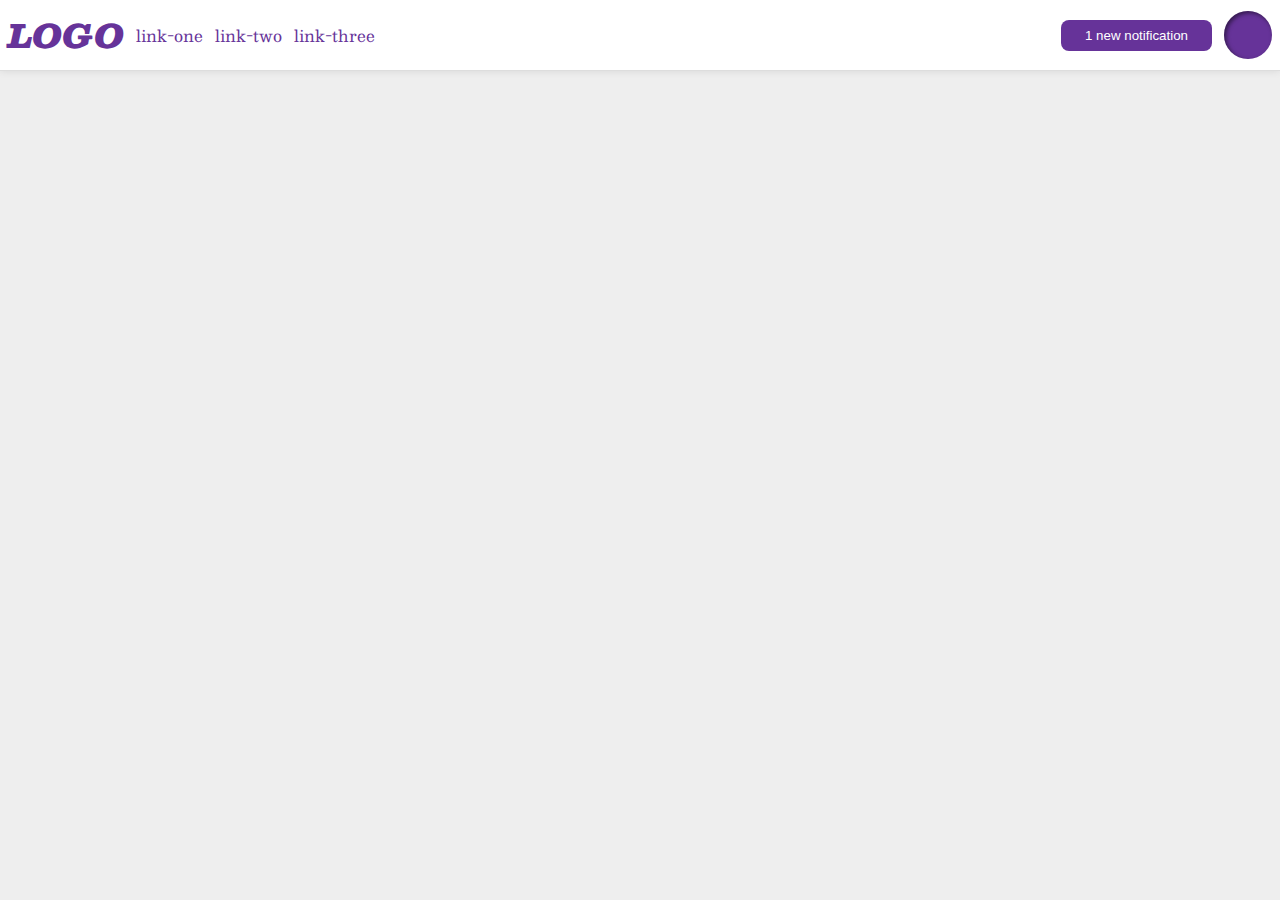
<file: foundations/flex/03-flex-header-2/index.html>
<!DOCTYPE html>
<html lang="en">
  <head>
    <meta charset="UTF-8">
    <meta http-equiv="X-UA-Compatible" content="IE=edge">
    <meta name="viewport" content="width=device-width, initial-scale=1.0">
    <title>Flex Header 2</title>
    <link rel="stylesheet" href="style.css">
  </head>
  <body>
    <div class="header">
      <div class="left">
        <div class="logo">
          LOGO
        </div>

        <ul class="links">
          <li><a href="https://google.com">link-one</a></li>
          <li><a href="https://google.com">link-two</a></li>
          <li><a href="https://google.com">link-three</a></li>
        </ul>
      </div>

      <div class="right">
        <button class="notifications">
          1 new notification
        </button>
      
        <div class="profile-image"></div>
      </div>
    </div>
  </body>
</html>
</file>
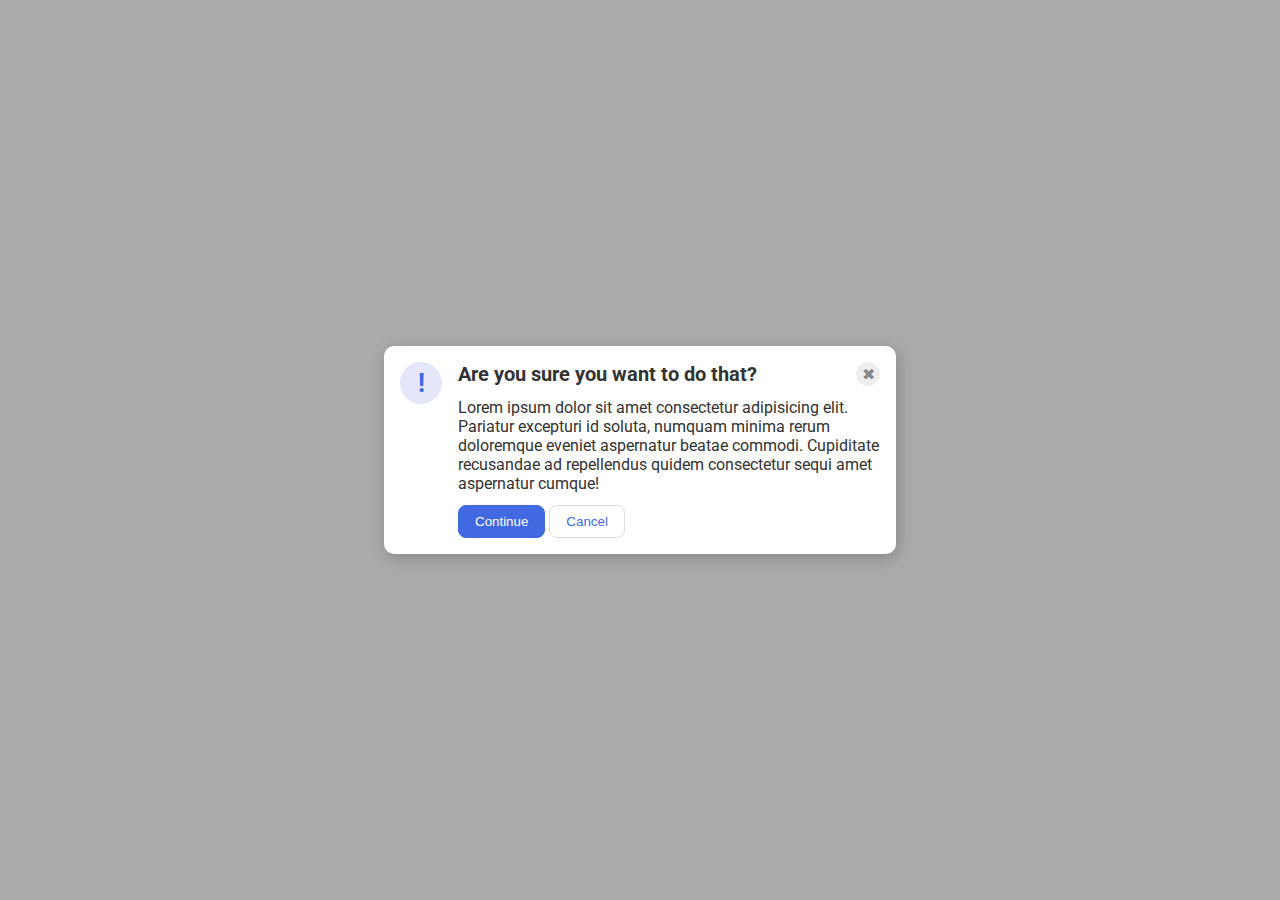
<file: foundations/flex/05-flex-modal/index.html>
<!DOCTYPE html>
<html lang="en">
  <head>
    <meta charset="UTF-8">
    <meta http-equiv="X-UA-Compatible" content="IE=edge">
    <meta name="viewport" content="width=device-width, initial-scale=1.0">
    <link rel="stylesheet" href="style.css">  
    <title>Modal</title>
  </head>
  <body>
    <div class="modal">
      <div class="icon">!</div>
      <div class="message">
        <div class="top">
          <div class="header">Are you sure you want to do that?</div>
          <button class="close-button">✖</button>
        </div>
        <div class="text">Lorem ipsum dolor sit amet consectetur adipisicing elit. Pariatur excepturi id soluta, numquam minima rerum doloremque eveniet aspernatur beatae commodi. Cupiditate recusandae ad repellendus quidem consectetur sequi amet aspernatur cumque!</div>
        <div class="buttons">
          <button class="continue">Continue</button>
          <button class="cancel">Cancel</button>
        </div>
      </div>
    </div>
  </body>
</html>
</file>
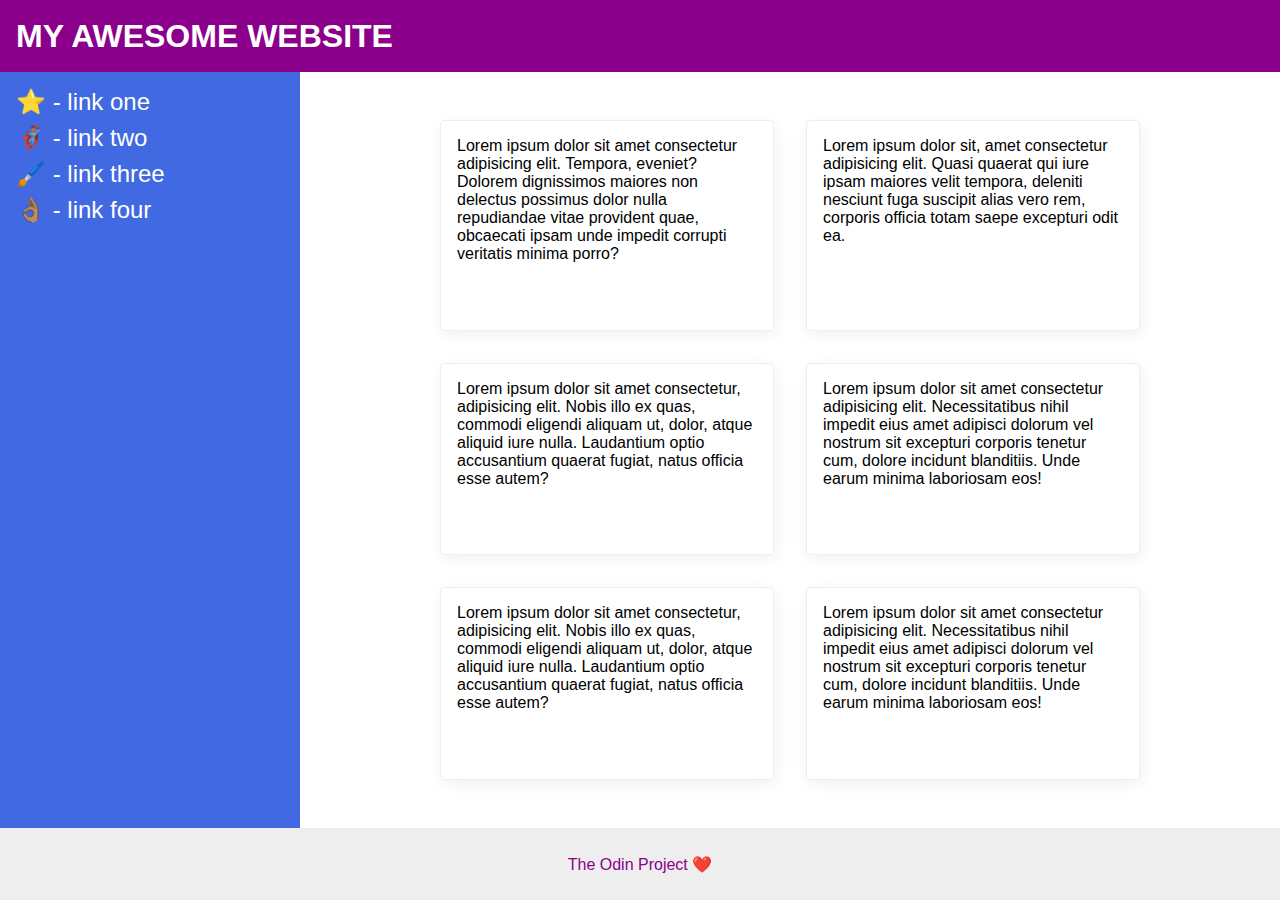
<file: foundations/flex/07-flex-layout-2/index.html>
<!DOCTYPE html>
<html lang="en">
  <head>
    <meta charset="UTF-8">
    <meta http-equiv="X-UA-Compatible" content="IE=edge">
    <meta name="viewport" content="width=device-width, initial-scale=1.0">
    <title>The Holy Grail</title>
    <link rel="stylesheet" href="style.css">
  </head>
  <body>
    <div class="header">
      MY AWESOME WEBSITE
    </div>
    
    <div class="main">
      <div class="sidebar">
        <ul>
          <li><a href="#">⭐ - link one</a></li>
          <li><a href="#">🦸🏽‍♂️ - link two</a></li>
          <li><a href="#">🖌️ - link three</a></li>
          <li><a href="#">👌🏽 - link four</a></li>
        </ul>
      </div>
    
      <div class="cards">
        <div class="card">Lorem ipsum dolor sit amet consectetur adipisicing elit. Tempora, eveniet? Dolorem dignissimos maiores non delectus possimus dolor nulla repudiandae vitae provident quae, obcaecati ipsam unde impedit corrupti veritatis minima porro?</div>
        <div class="card">Lorem ipsum dolor sit, amet consectetur adipisicing elit. Quasi quaerat qui iure ipsam maiores velit tempora, deleniti nesciunt fuga suscipit alias vero rem, corporis officia totam saepe excepturi odit ea.</div>
        <div class="card">Lorem ipsum dolor sit amet consectetur, adipisicing elit. Nobis illo ex quas, commodi eligendi aliquam ut, dolor, atque aliquid iure nulla. Laudantium optio accusantium quaerat fugiat, natus officia esse autem?</div>
        <div class="card">Lorem ipsum dolor sit amet consectetur adipisicing elit. Necessitatibus nihil impedit eius amet adipisci dolorum vel nostrum sit excepturi corporis tenetur cum, dolore incidunt blanditiis. Unde earum minima laboriosam eos!</div>
        <div class="card">Lorem ipsum dolor sit amet consectetur, adipisicing elit. Nobis illo ex quas, commodi eligendi aliquam ut, dolor, atque aliquid iure nulla. Laudantium optio accusantium quaerat fugiat, natus officia esse autem?</div>
        <div class="card">Lorem ipsum dolor sit amet consectetur adipisicing elit. Necessitatibus nihil impedit eius amet adipisci dolorum vel nostrum sit excepturi corporis tenetur cum, dolore incidunt blanditiis. Unde earum minima laboriosam eos!</div>
      </div>
    </div>

    <div class="footer">
      The Odin Project ❤️
    </div>
  </body>
</html>
</file>
<file: foundations/flex/03-flex-header-2/style.css>
/* this is some magical font-importing.  
you'll learn about it later. */
@import url('https://fonts.googleapis.com/css2?family=Besley:ital,wght@0,400;1,900&display=swap');

body {
  margin: 0;
  background: #eee;
  font-family: Besley, serif;
}

.header {
  background: white;
  border-bottom: 1px solid #ddd;
  box-shadow: 0 0 8px rgba(0,0,0,.1);
  display: flex;
  padding: 8px;
  justify-content: space-between;
}

.profile-image {
  background: rebeccapurple;
  box-shadow: inset 2px 2px 4px rgba(0,0,0,.5);
  border-radius: 50%;
  width: 48px;
  height: 48px;
}

.logo {
  color: rebeccapurple;
  font-size: 32px;
  font-weight: 900;
  font-style: italic;
}

button {
  border: none;
  border-radius: 8px;
  background: rebeccapurple;
  color: white;
  padding: 8px 24px;
}

a {
  /* this removes the line under our links */
  text-decoration: none;
  color: rebeccapurple;
}

ul {
  list-style-type: none;
  display: flex;
  /* align-items: center; */
  gap: 12px;
  margin: 0;
  padding: 0;
}

.left, .right {
  display: flex;
  gap: 12px;
  align-items: center;
}
</file>
<file: foundations/flex/05-flex-modal/style.css>
@import url('https://fonts.googleapis.com/css2?family=Roboto:wght@400;700&display=swap');

html, body {
  height: 100%;
}

body {
  font-family: Roboto, sans-serif;
  margin: 0;
  background: #aaa;
  color: #333;
  /* I'll give you this one for free lol */
  display: flex;
  align-items: center;
  justify-content: center;
}

.modal {
  background: white;
  width: 480px;
  border-radius: 10px;
  box-shadow: 2px 4px 16px rgba(0,0,0,.2);
}

.icon {
  color: royalblue;
  font-size: 26px;
  font-weight: 700;
  background: lavender;
  width: 42px;
  height: 42px;
  border-radius: 50%;
  display: flex;
  align-items: center;
  justify-content: center;
}

.close-button {
  background: #eee;
  border-radius: 50%;
  color: #888;
  font-weight: 400;
  font-size: 16px;
  height: 24px;
  width: 24px;
  display: flex;
  align-items: center;
  justify-content: center;
  border: 1px solid #eee;
  padding: 0;
}

button {
  cursor: pointer;
  padding: 8px 16px;
  border-radius: 8px;
}

button.continue {
  background: royalblue;
  border: 1px solid royalblue;
  color: white;
}

button.cancel {
  background: white;
  border: 1px solid #ddd;
  color: royalblue;
}

.icon {
  flex-shrink: 0;
  align-self: top;
  margin-left: auto;
}

.modal {
  display: flex;
  gap: 16px;
  padding: 16px;
}

.top {
  display: flex;
  justify-content: space-between;
  font-weight: bold;
  font-size: 20px;
}

.text {
  padding: 12px 0;
}
</file>
<file: foundations/flex/07-flex-layout-2/style.css>
body {
  font-family: -apple-system, BlinkMacSystemFont, 'Segoe UI', Roboto, Oxygen, Ubuntu, Cantarell, 'Open Sans', 'Helvetica Neue', sans-serif;
  margin: 0;
  min-height: 100vh;
}

.header {
  height: 72px;
  background: darkmagenta;
  color: white;
}

.footer {
  height: 72px;
  background: #eee;
  color: darkmagenta;
}

.sidebar {
  width: 300px;
  background: royalblue;
  box-sizing: border-box;
}

.card {
  border: 1px solid #eee;
  box-shadow: 2px 4px 16px rgba(0,0,0,.06);
  border-radius: 4px;
}

body {
  display: flex;
  flex-direction: column;
}

.header {
  font-size: 32px;
  font-weight: 900;
  padding-left: 16px;
  display: flex;
  align-items: center;
}

ul {
  list-style-type: none;
  margin: 0;
  padding: 0;
}

li {
  margin-bottom: 8px;
}

a {
  text-decoration: none;
  color: white;
  font-size: 24px;
}

.sidebar {
  flex-shrink: 0;
  padding: 16px;
}

.main {
  display: flex;
  flex: 1;
}

.cards {
  display: flex;
  flex-wrap: wrap;
  gap: 32px;
  padding: 48px;
  justify-content: center;
}

.card {
  padding: 16px;
  width: 300px;
}

.footer {
  display: flex;
  justify-content: center;
  align-items: center;
}
</file>
